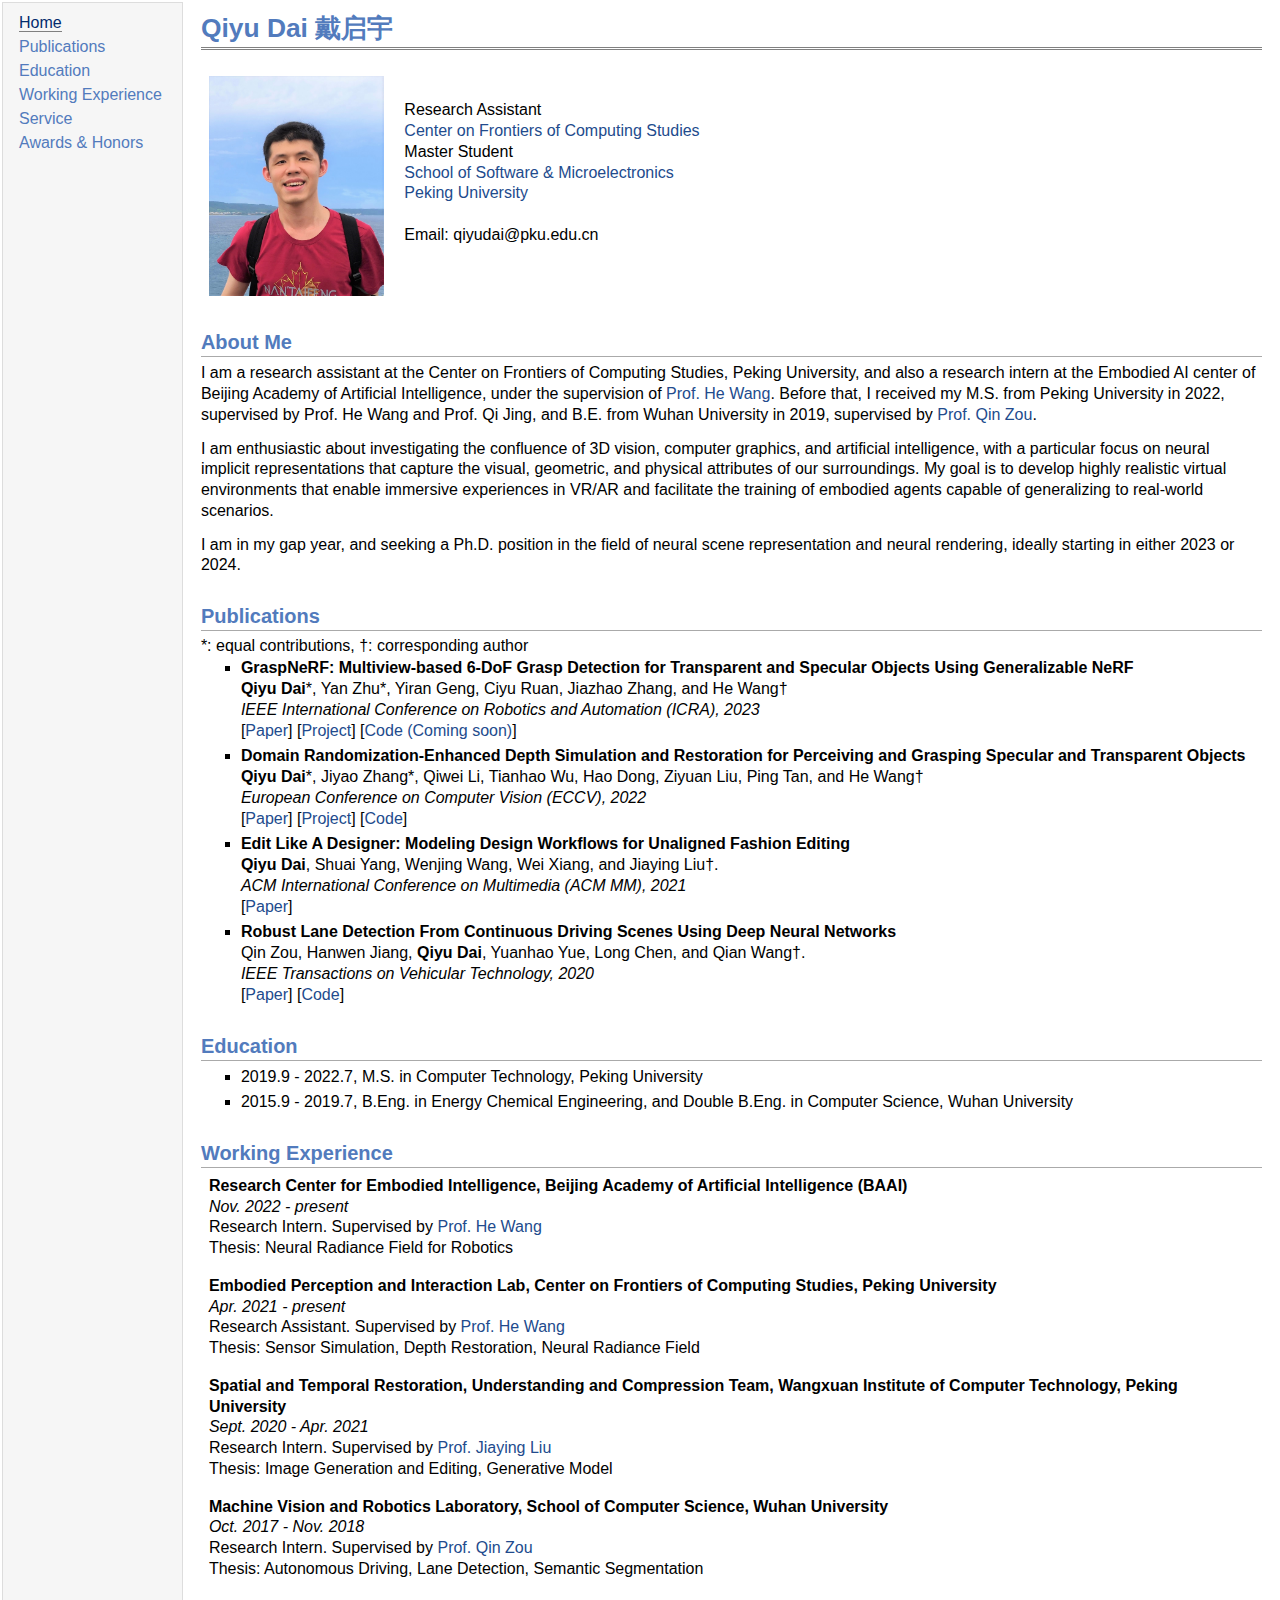
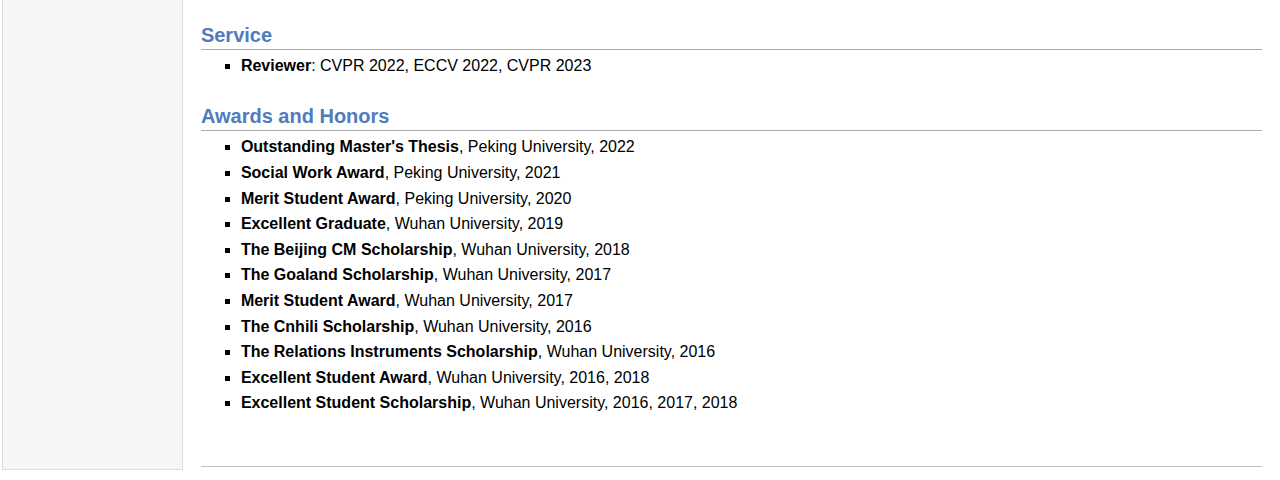
<file: old_ver/index.html>
<!DOCTYPE html PUBLIC "-//W3C//DTD XHTML 1.1//EN"
  "http://www.w3.org/TR/xhtml11/DTD/xhtml11.dtd">
<html xmlns="http://www.w3.org/1999/xhtml" xml:lang="en">
<head>
<meta name="generator" content="jemdoc, see http://jemdoc.jaboc.net/" />
<meta http-equiv="Content-Type" content="text/html;charset=utf-8" />
<link rel="stylesheet" href="jemdoc.css" type="text/css" />
<title>Qiyu Dai 戴启宇</title>
</head>
<body>
<table summary="Table for page layout." id="tlayout">
<tr valign="top">
<td id="layout-menu">
<div class="menu-item"><a href="index.html" class="current">Home</a></div>
<div class="menu-item"><a href="index.html#publications">Publications</a></div>
<div class="menu-item"><a href="index.html#education">Education</a></div>
<div class="menu-item"><a href="index.html#experience">Working Experience</a></div>
<!-- <div class="menu-item"><a href="index.html#research">Research Experience</a></div>
<div class="menu-item"><a href="index.html#projects">Projects</a></div>
<div class="menu-item"><a href="index.html#skills">Skills</a></div> -->
<div class="menu-item"><a href="index.html#service">Service</a></div>
<div class="menu-item"><a href="index.html#honor">Awards & Honors</a></div>
</td>
<td id="layout-content">
<div id="toptitle">
<h1>Qiyu Dai 戴启宇</h1>
</div>
<table class="imgtable"><tr><td>
<img src="QiyuDai-photo.jpg" alt="alt text" width="175px" height="220px" />&nbsp;</td>
<td align="left"><p>
Research Assistant<br />
<a href="https://cfcs.pku.edu.cn/english/">Center on Frontiers of Computing Studies</a><br />
Master Student<br />
<a href="http://www.ss.pku.edu.cn/en/">School of Software & Microelectronics</a><br />
<a href="https://english.pku.edu.cn/">Peking University</a><br />
<br />
Email: qiyudai@pku.edu.cn</p>
<br />
<!-- <a href="CV_QiyuDai.pdf">CV</a> | <a href="Resume_QiyuDai.pdf">简历</a> <br /> -->
</td></tr></table>


<h2>About Me</h2>
<p>
I am a research assistant at the Center on Frontiers of Computing Studies, Peking University, and also a research intern at the Embodied AI center of Beijing Academy of Artificial Intelligence, under the supervision of <a href="https://hughw19.github.io/">Prof. He Wang</a>.
Before that, I received my M.S. from Peking University in 2022, supervised by Prof. He Wang and Prof. Qi Jing, and B.E. from Wuhan University in 2019, supervised by <a href="https://sites.google.com/site/qinzoucn/">Prof. Qin Zou</a>.
</p>
<p>
I am enthusiastic about investigating the confluence of 3D vision, computer graphics, and artificial intelligence, 
with a particular focus on neural implicit representations that capture the visual, geometric, and physical attributes of our surroundings. 
My goal is to develop highly realistic virtual environments that enable immersive experiences in VR/AR 
and facilitate the training of embodied agents capable of generalizing to real-world scenarios.
</p>
<P>
I am in my gap year, and seeking a Ph.D. position in the field of neural scene representation and neural rendering, ideally starting in either 2023 or 2024.
</P>


<h2 id="publications">Publications</h2>
  *: equal contributions, †: corresponding author  <br /><ul>
  <li><p><b>GraspNeRF: Multiview-based 6-DoF Grasp Detection for Transparent and Specular Objects Using Generalizable NeRF</b><br />
  <b>Qiyu Dai</b>*, Yan Zhu*, Yiran Geng, Ciyu Ruan, Jiazhao Zhang, and He Wang†
  <br />
  <i>IEEE International Conference on Robotics and Automation (ICRA), 2023 </i>
  <br />
  [<a href="https://arxiv.org/abs/2210.06575">Paper</a>]
  [<a href="https://pku-epic.github.io/GraspNeRF/">Project</a>]
  [<a href="https://github.com/PKU-EPIC/GraspNeRF">Code (Coming soon)</a>]
  <br /></p>
  
  <li><p><b>Domain Randomization-Enhanced Depth Simulation and Restoration for Perceiving and Grasping Specular and Transparent Objects</b><br />
  <b>Qiyu Dai</b>*, Jiyao Zhang*, Qiwei Li, Tianhao Wu, Hao Dong, Ziyuan Liu, Ping Tan, and He Wang†
  <br />
  <i>European Conference on Computer Vision (ECCV), 2022 </i>
  <br />
  [<a href="https://arxiv.org/abs/2208.03792">Paper</a>]
  [<a href="https://pku-epic.github.io/DREDS/">Project</a>]
  [<a href="https://github.com/PKU-EPIC/DREDS">Code</a>]
  <br /></p>
  
  <li><p><b>Edit Like A Designer: Modeling Design Workflows for Unaligned Fashion Editing</b><br />
  <b>Qiyu Dai</b>, Shuai Yang, Wenjing Wang, Wei Xiang, and Jiaying Liu†.
  <br />
  <i>ACM International Conference on Multimedia (ACM MM), 2021 </i>
  <br />
  [<a href=https://dl.acm.org/doi/10.1145/3474085.3475511>Paper</a>]
  <br /></p>
  
  <li><p><b>Robust Lane Detection From Continuous Driving Scenes Using Deep Neural Networks</b><br />
  Qin Zou, Hanwen Jiang, <b>Qiyu Dai</b>, Yuanhao Yue, Long Chen, and Qian Wang†.
  <br />
  <i>IEEE Transactions on Vehicular Technology, 2020</i> 
  <br />
  [<a href="https://arxiv.org/abs/1903.02193">Paper</a>]
  [<a href="https://github.com/qinnzou/Robust-Lane-Detection">Code</a>]
  <br /></p>
  </li>
  </ul>


<h2 id="education">Education</h2><ul>
<li><p>2019.9 - 2022.7, M.S. in Computer Technology, Peking University</p>
</li>
<li><p>2015.9 - 2019.7, B.Eng. in Energy Chemical Engineering, and Double B.Eng. in  Computer Science, Wuhan University</p>
</li>
</ul>

<h2 id="experience">Working Experience</h2><table class="imgtable">
<tr>
<td align="left"><p><b>Research Center for Embodied Intelligence, Beijing Academy of Artificial Intelligence (BAAI)</b><br />
<i>Nov. 2022 - present</i><br />
Research Intern. Supervised by <a href="https://hughw19.github.io/">Prof. He Wang</a><br />
Thesis: Neural Radiance Field for Robotics</p>
</td></tr>
<!-- <td><img src="wict_logo.jpg" alt="" width="250px" height="40px" />&nbsp;</td> -->
<td align="left"><p><b>Embodied Perception and Interaction Lab, Center on Frontiers of Computing Studies, Peking University</b><br />
<i>Apr. 2021 - present</i><br />
Research Assistant. Supervised by <a href="https://hughw19.github.io/">Prof. He Wang</a><br />
Thesis: Sensor Simulation, Depth Restoration, Neural Radiance Field</p>
</td></tr>
<!-- <img src="wict_logo.jpg" alt="" width="250px" height="40px" />&nbsp;</td> -->
<td align="left"><p><b>Spatial and Temporal Restoration, Understanding and Compression Team, Wangxuan Institute of Computer Technology, Peking University</b><br />
<i>Sept. 2020 - Apr. 2021</i><br />
Research Intern. Supervised by <a href="https://scholar.google.com/citations?user=-OcSne0AAAAJ&hl=en&oi=ao">Prof. Jiaying Liu</a><br />
Thesis: Image Generation and Editing, Generative Model</p>
</td></tr>
<tr>
<!--<td> <img src="whucs_logo.png" alt="" width="250px" height="55px" />&nbsp;</td> -->
<td align="left"><p><b>Machine Vision and Robotics Laboratory, School of Computer Science, Wuhan University</b><br />
<i>Oct. 2017 - Nov. 2018</i><br />
Research Intern. Supervised by <a href="https://sites.google.com/site/qinzoucn/">Prof. Qin Zou</a><br />
Thesis: Autonomous Driving, Lane Detection, Semantic Segmentation</p>
</td></tr></table>


<h2 id="service">Service</h2><ul>
<li><p><b>Reviewer</b>: CVPR 2022, ECCV 2022, CVPR 2023</p>
</li>
</ul>
</div>

<h2 id="honor">Awards and Honors</h2><ul>
  <li><p><b>Outstanding Master's Thesis</b>, Peking University, 2022</p>
</li>
<li><p><b>Social Work Award</b>, Peking University, 2021</p>
</li>
<li><p><b>Merit Student Award</b>, Peking University, 2020</p>
</li>
<li><p><b>Excellent Graduate</b>, Wuhan University, 2019</p>
</li>
<li><p><b>The Beijing CM Scholarship</b>, Wuhan University, 2018</p>
</li>
<li><p><b>The Goaland Scholarship</b>, Wuhan University, 2017</p>
</li>
<li><p><b>Merit Student Award</b>, Wuhan University, 2017</p>
</li>
<li><p><b>The Cnhili Scholarship</b>, Wuhan University, 2016</p>
</li>
<li><p><b>The Relations Instruments Scholarship</b>, Wuhan University, 2016</p>
</li>
<li><p><b>Excellent Student Award</b>, Wuhan University, 2016, 2018</p>
</li>
<li><p><b>Excellent Student Scholarship</b>, Wuhan University, 2016, 2017, 2018</p>
</li>
</ul>


<div id="footer">
</div>
</td>
</tr>
</table>
</body>
</html>
</file>
<file: old_ver/jemdoc.css>
/* Default css file for jemdoc. */

table#tlayout {
    border: none;
    border-collapse: separate;
    background: white;
}

body {
	background: white;
	font-family: Optima, sans-serif;
	padding-bottom: 8px;
	margin: 0;
}

#layout-menu {
	background: #f6f6f6;
	border: 1px solid #dddddd;
	padding-top: 0.5em;
	padding-left: 8px;
	padding-right: 20px;
	font-size: 1.0em;
	width: auto;
	white-space: nowrap;
    text-align: left;
    vertical-align: top;
}

#layout-menu td {
	background: #f4f4f4;
    vertical-align: top;
}

#layout-content {
	padding-top: 0.0em;
	padding-left: 1.0em;
	padding-right: 1.0em;
    border: none;
    background: white;
    text-align: left;
    vertical-align: top;
}

#layout-menu a {
	line-height: 1.5em;
	margin-left: 0.5em;
}

tt {
    background: #ffffdd;
}

pre, tt {
	font-size: 90%;
	font-family: monaco, monospace;
}

a, a > tt {
	color: #224b8d;
	text-decoration: none;
}

a:hover {
	border-bottom: 1px gray dotted;
}

#layout-menu a.current:link, #layout-menu a.current:visited {
	color: #022b6d;
	border-bottom: 1px gray solid;
}
#layout-menu a:link, #layout-menu a:visited, #layout-menu a:hover {
	color: #527bbd;
	text-decoration: none;
}
#layout-menu a:hover {
	text-decoration: none;
}

div.menu-category {
	border-bottom: 1px solid gray;
	margin-top: 0.8em;
	padding-top: 0.2em;
	padding-bottom: 0.1em;
	font-weight: bold;
}

div.menu-item {
	padding-left: 16px;
	text-indent: -16px;
}

div#toptitle {
	padding-bottom: 0.2em;
	margin-bottom: 1.5em;
	border-bottom: 3px double gray;
}

/* Reduce space if we begin the page with a title. */
div#toptitle + h2, div#toptitle + h3 {
	margin-top: -0.7em;
}

div#subtitle {
	margin-top: 0.0em;
	margin-bottom: 0.0em;
	padding-top: 0em;
	padding-bottom: 0.1em;
}

em {
	font-style: italic;
}

strong {
	font-weight: bold;
}


h1, h2, h3 {
	color: #527bbd;
	margin-top: 0.7em;
	margin-bottom: 0.3em;
	padding-bottom: 0.2em;
	line-height: 1.0;
	padding-top: 0.5em;
	border-bottom: 1px solid #aaaaaa;
}

h1 {
	font-size: 165%;
}

h2 {
	padding-top: 0.8em;
	font-size: 125%;
}

h2 + h3 {
    padding-top: 0.2em;
}

h3 {
	font-size: 110%;
	border-bottom: none;
}

p {
    #font-size: 120%;
	margin-top: 0.0em;
	margin-bottom: 0.8em;
	padding: 0;
	line-height: 1.3;
}

pre {
	padding: 0;
	margin: 0;
}

div#footer {
	font-size: small;
	border-top: 1px solid #c0c0c0;
	padding-top: 0.1em;
	margin-top: 4.0em;
	color: #c0c0c0;
}

div#footer a {
	color: #80a0b0;
}

div#footer-text {
	float: left;
	padding-bottom: 8px;
}

ul, ol, dl {
	margin-top: 0.2em;
	padding-top: 0;
	margin-bottom: 0.8em;
}

dt {
	margin-top: 0.5em;
	margin-bottom: 0;
}

dl {
	margin-left: 20px;
}

dd {
	color: #222222;
}

dd > *:first-child {
	margin-top: 0;
}

ul {
	list-style-position: outside;
	list-style-type: square;
}

p + ul, p + ol {
	margin-top: -0.5em;
}

li ul, li ol {
	margin-top: -0.3em;
}

ol {
	list-style-position: outside;
	list-style-type: decimal;
}

li p, dd p {
	margin-bottom: 0.3em;
}


ol ol {
	list-style-type: lower-alpha;
}

ol ol ol {
	list-style-type: lower-roman;
}

p + div.codeblock {
	margin-top: -0.6em;
}

div.codeblock, div.infoblock {
	margin-right: 0%;
	margin-top: 1.2em;
	margin-bottom: 1.3em;
}

div.blocktitle {
	font-weight: bold;
	color: #cd7b62;
	margin-top: 1.2em;
	margin-bottom: 0.1em;
}

div.blockcontent {
	border: 1px solid silver;
	padding: 0.3em 0.5em;
}

div.infoblock > div.blockcontent {
	background: #ffffee;
}

div.blockcontent p + ul, div.blockcontent p + ol {
	margin-top: 0.4em;
}

div.infoblock p {
	margin-bottom: 0em;
}

div.infoblock li p, div.infoblock dd p {
	margin-bottom: 0.5em;
}

div.infoblock p + p {
	margin-top: 0.8em;
}

div.codeblock > div.blockcontent {
	background: #f6f6f6;
}

span.pycommand {
	color: #000070;
}

span.statement {
	color: #008800;
}
span.builtin {
	color: #000088;
}
span.special {
	color: #990000;
}
span.operator {
	color: #880000;
}
span.error {
	color: #aa0000;
}
span.comment, span.comment > *, span.string, span.string > * {
	color: #606060;
}

@media print {
	#layout-menu { display: none; }
}

#fwtitle {
	margin: 2px;
}

#fwtitle #toptitle {
	padding-left: 0.5em;
	margin-bottom: 0.5em;
}

#layout-content h1:first-child, #layout-content h2:first-child, #layout-content h3:first-child {
	margin-top: -0.7em;
}

div#toptitle h1, #layout-content div#toptitle h1 {
	margin-bottom: 0.0em;
	padding-bottom: 0.1em;
	padding-top: 0;
	margin-top: 0.5em;
	border-bottom: none;
}

img.eq {
	padding: 0;
	padding-left: 0.1em;
	padding-right: 0.1em;
	margin: 0;
}

img.eqwl {
	padding-left: 2em;
	padding-top: 0.6em;
	padding-bottom: 0.2em;
	margin: 0;
}

table {
    border: 2px solid black;
    border-collapse: collapse;
}

td {
    padding: 2px;
    padding-left: 0.5em;
    padding-right: 0.5em;
    text-align: center;
    border: 1px solid gray;
}

table + table {
    margin-top: 1em;
}

tr.heading {
    font-weight: bold;
    border-bottom: 2px solid black;
}

img {
    border: none;
}

table.imgtable, table.imgtable td {
    border: none;
    text-align: left;
}
</file>
